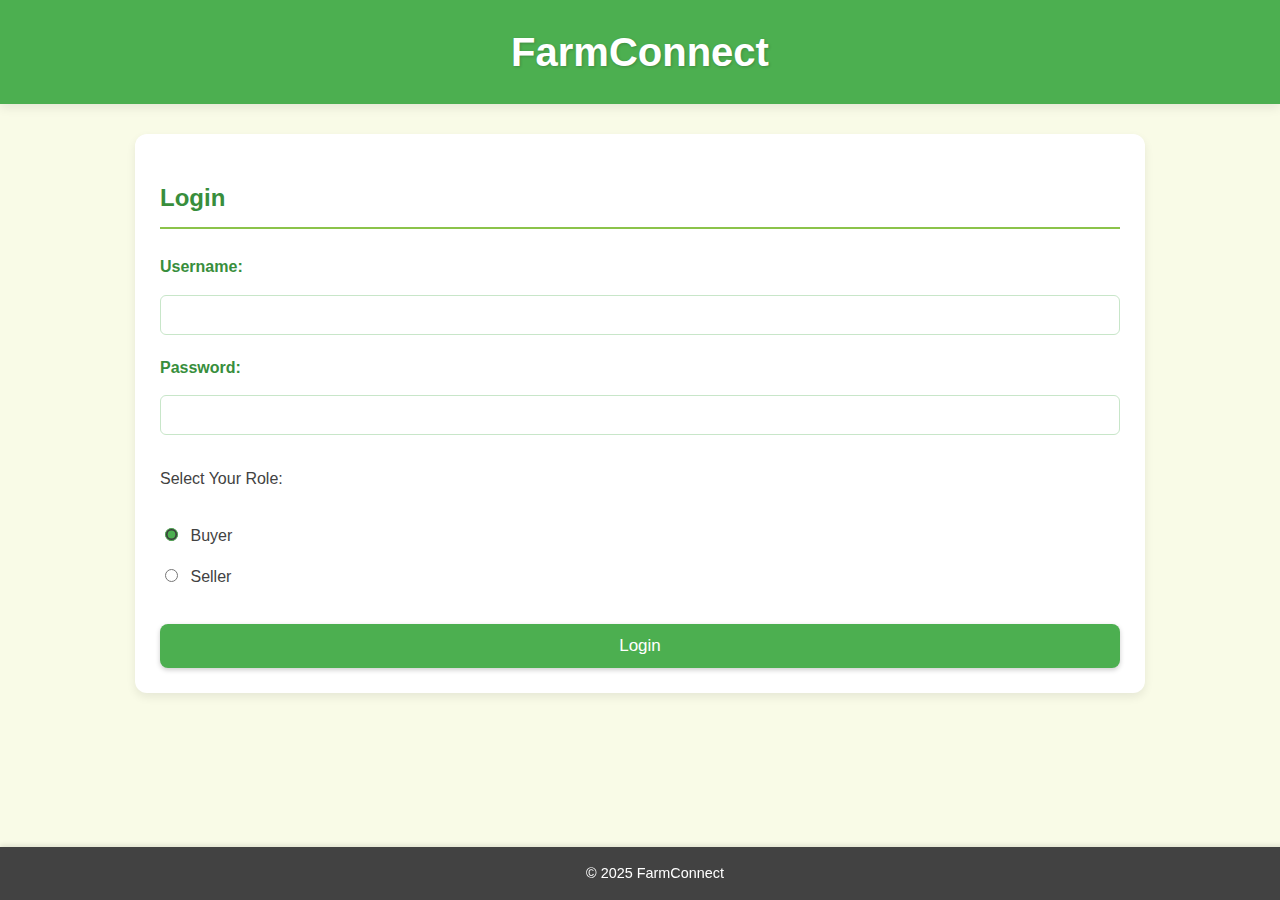
<file: index.html>
<!DOCTYPE html>
<html lang="en">
<head>
  <meta charset="UTF-8">
  <meta name="viewport" content="width=device-width, initial-scale=1.0">
  <title>FarmConnect Login</title>
  <link rel="stylesheet" href="style.css">
</head>
<body>
  <header><h1>FarmConnect</h1></header>

  <main class="container">
    <h2>Login</h2>
    <form id="loginForm">
      <label for="username">Username:</label>
      <input type="text" id="username" required>
      
      <label for="password">Password:</label>
      <input type="password" id="password" required>

      <p>Select Your Role:</p>
      <div>
        <input type="radio" name="role" value="buyer" id="buyer" checked>
        <label for="buyer">Buyer</label>
      </div>
      <div>
        <input type="radio" name="role" value="seller" id="seller">
        <label for="seller">Seller</label>
      </div>

      <button type="submit" class="btn" style="margin-top: 20px;">Login</button>
    </form>
  </main>

  <footer>&copy; 2025 FarmConnect</footer>
  <script src="script.js"></script>
</body>
</html>
</file>
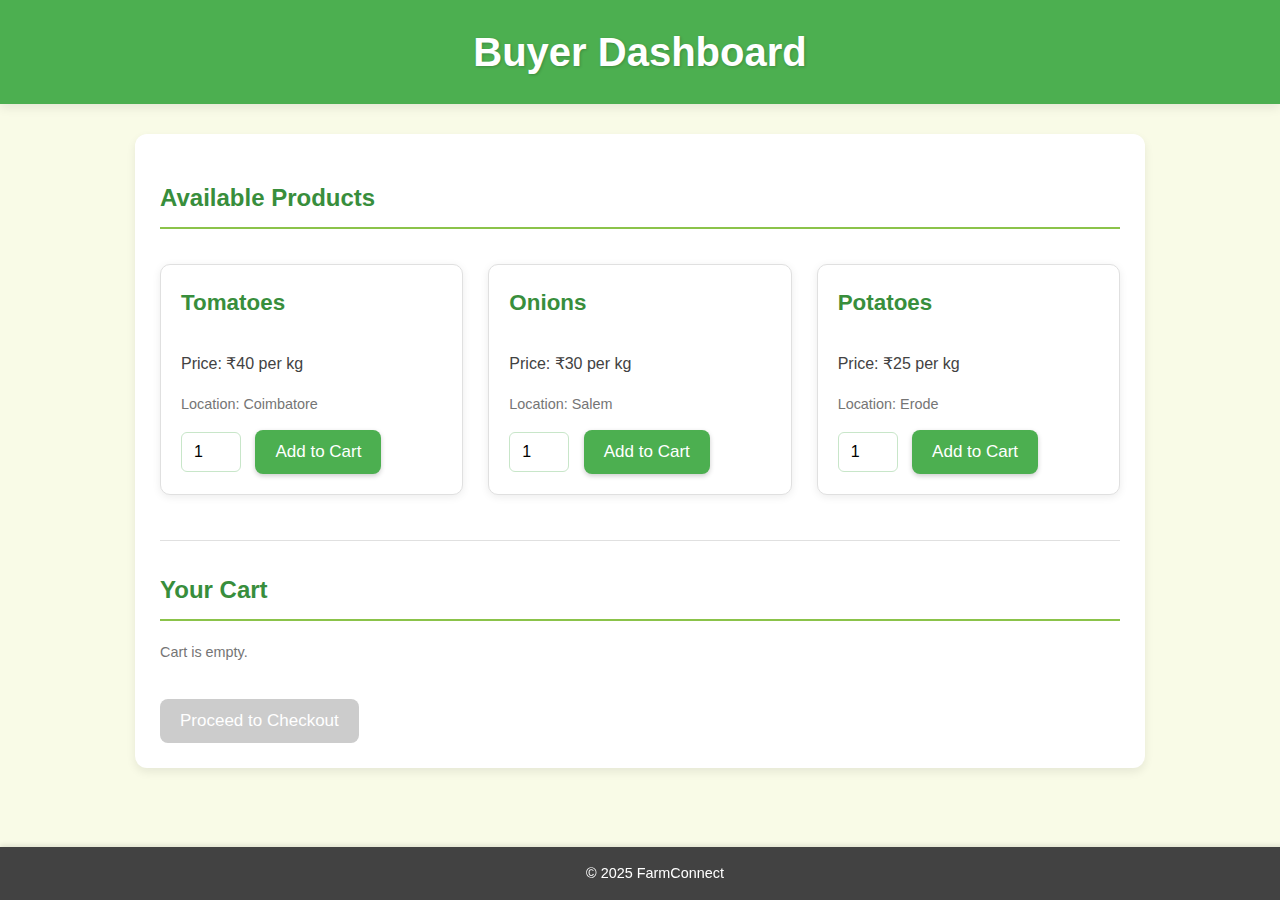
<file: buyer.html>
<!DOCTYPE html>
<html lang="en">
<head>
  <meta charset="UTF-8">
  <meta name="viewport" content="width=device-width, initial-scale=1.0">
  <title>Buyer Dashboard</title>
  <link rel="stylesheet" href="style.css">
</head>
<body>
  <header><h1>Buyer Dashboard</h1></header>
  <main class="container">
    <section>
      <h2>Available Products</h2>
      <div id="buyerProducts"></div>
    </section>
    <hr style="margin: 30px 0;">
    <section>
      <h2>Your Cart</h2>
      <div id="cartItems"></div>
      <button id="checkoutBtn" class="btn" style="margin-top: 20px;">Proceed to Checkout</button>
    </section>
  </main>
  <footer>&copy; 2025 FarmConnect</footer>
  <script src="script.js"></script>
</body>
</html>
</file>
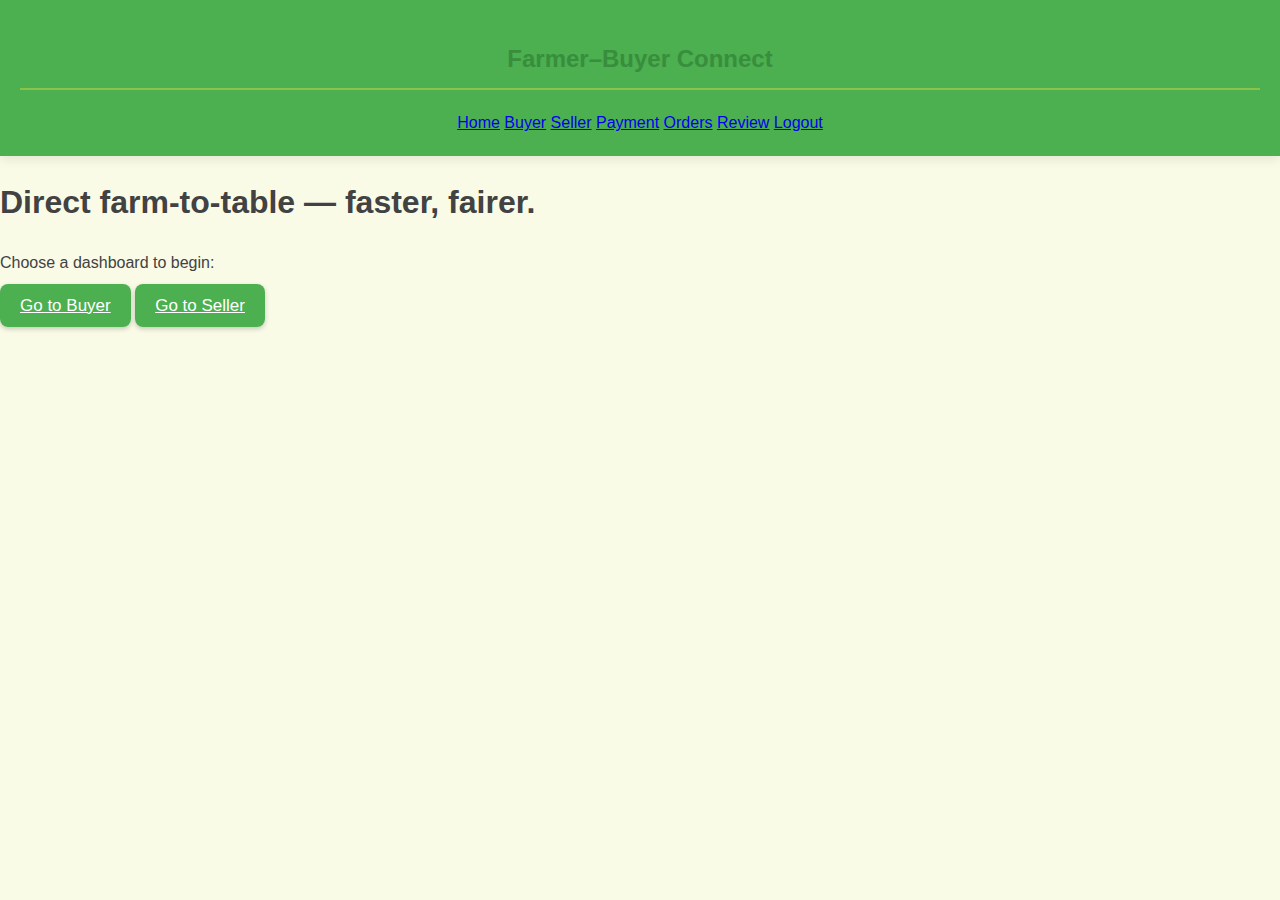
<file: home.html>
<!DOCTYPE html>
<html lang="en">
<head>
  <meta charset="utf-8" />
  <meta name="viewport" content="width=device-width,initial-scale=1" />
  <title>Home | Farmer-Buyer Connect</title>
  <link rel="stylesheet" href="style.css" />
</head>
<body>
  <header class="navbar">
    <h2>Farmer–Buyer Connect</h2>
    <nav>
      <a href="home.html" class="active">Home</a>
      <a href="buyer.html">Buyer</a>
      <a href="seller.html">Seller</a>
      <a href="payment.html">Payment</a>
      <a href="order_history.html">Orders</a>
      <a href="review.html">Review</a>
      <a href="index.html" class="logout">Logout</a>
    </nav>
  </header>

  <main class="welcome">
    <h1>Direct farm-to-table — faster, fairer.</h1>
    <p>Choose a dashboard to begin:</p>
    <div>
      <a href="buyer.html" class="btn">Go to Buyer</a>
      <a href="seller.html" class="btn ghost">Go to Seller</a>
    </div>
  </main>

  <div id="toast"></div>
  <script src="script.js" defer></script>
</body>
</html>
</file>
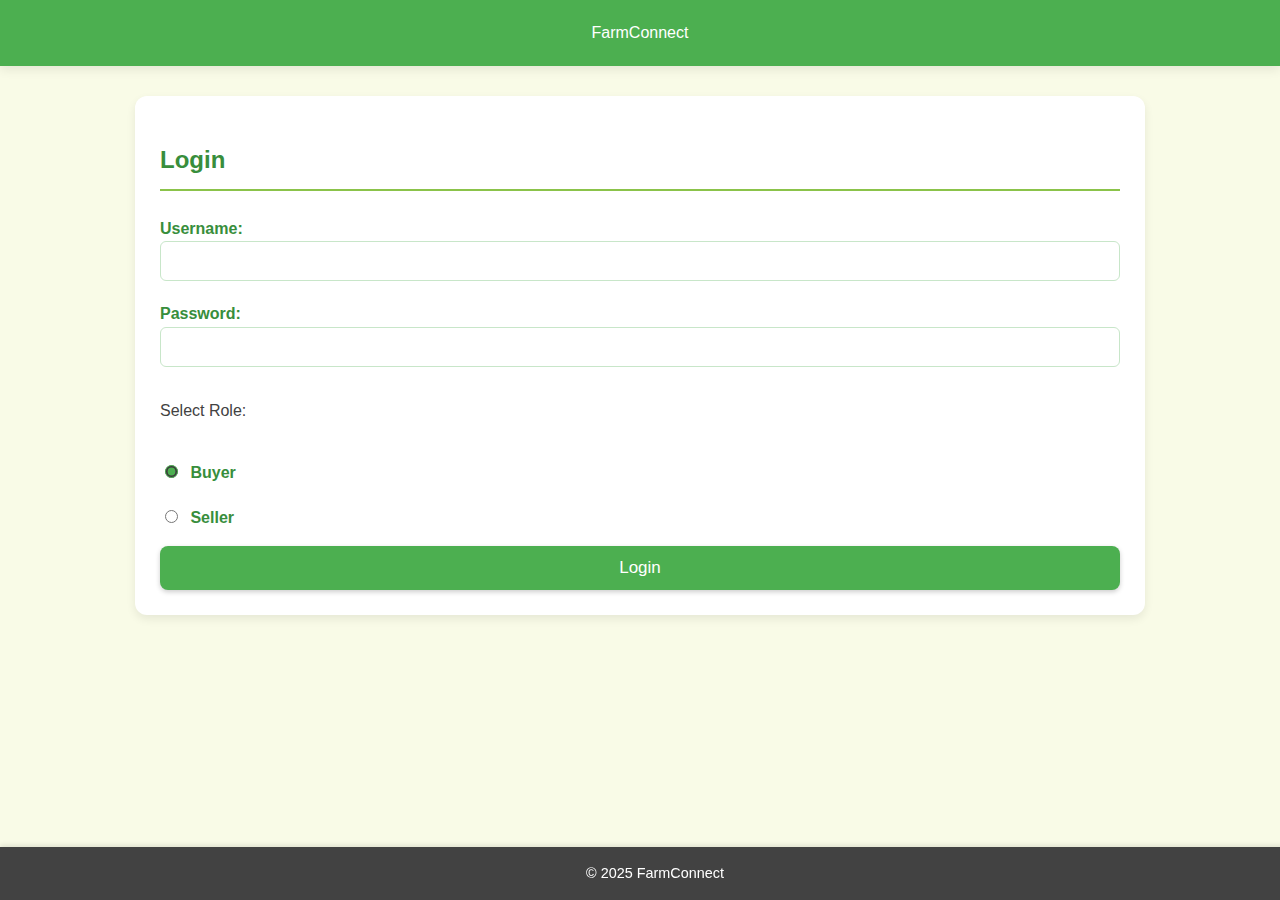
<file: login.html>
<!DOCTYPE html>
<html lang="en">
<head>
  <meta charset="UTF-8">
  <meta name="viewport" content="width=device-width, initial-scale=1.0">
  <title>FarmConnect Login</title>
  <link rel="stylesheet" href="style.css">
</head>
<body>
  <header>FarmConnect</header>

  <div class="container">
    <h2>Login</h2>
    <form id="loginForm">
      <label>
        Username:
        <input type="text" id="username" required>
      </label>
      <label>
        Password:
        <input type="password" id="password" required>
      </label>

      <p>Select Role:</p>
      <label>
        <input type="radio" name="role" value="buyer" checked> Buyer
      </label>
      <label>
        <input type="radio" name="role" value="seller"> Seller
      </label>

      <button type="submit" class="btn">Login</button>
    </form>
  </div>

  <footer>© 2025 FarmConnect</footer>

  <script src="script.js"></script>
</body>
</html>
</file>
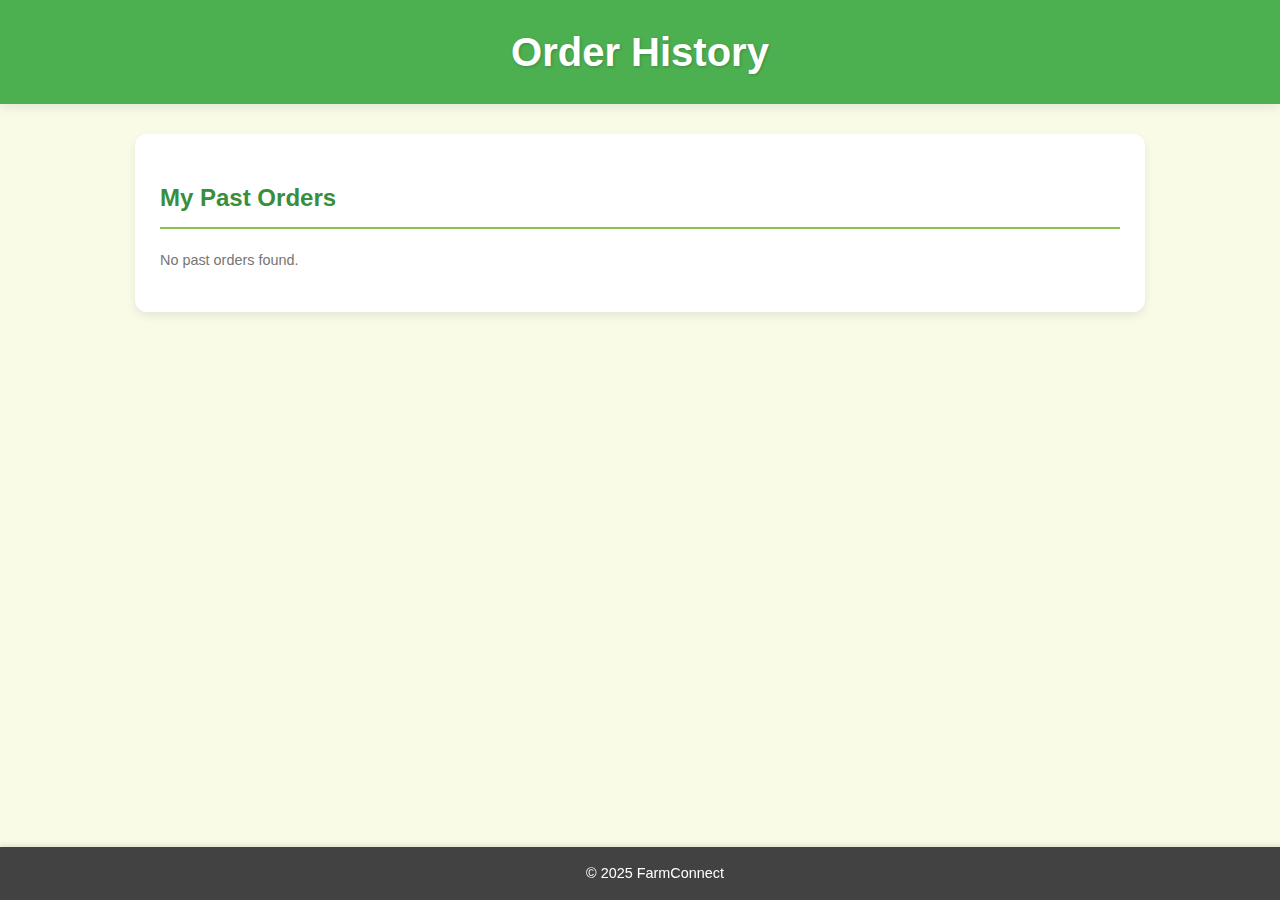
<file: order_history.html>
<!DOCTYPE html>
<html lang="en">
<head>
  <meta charset="UTF-8">
  <meta name="viewport" content="width=device-width, initial-scale=1.0">
  <title>Order History</title>
  <link rel="stylesheet" href="style.css">
</head>
<body>
  <header><h1>Order History</h1></header>
  <main class="container">
    <h2>My Past Orders</h2>
    <div id="orderList"></div>
  </main>
  <footer>&copy; 2025 FarmConnect</footer>
  <script src="script.js"></script>
</body>
</html>
</file>
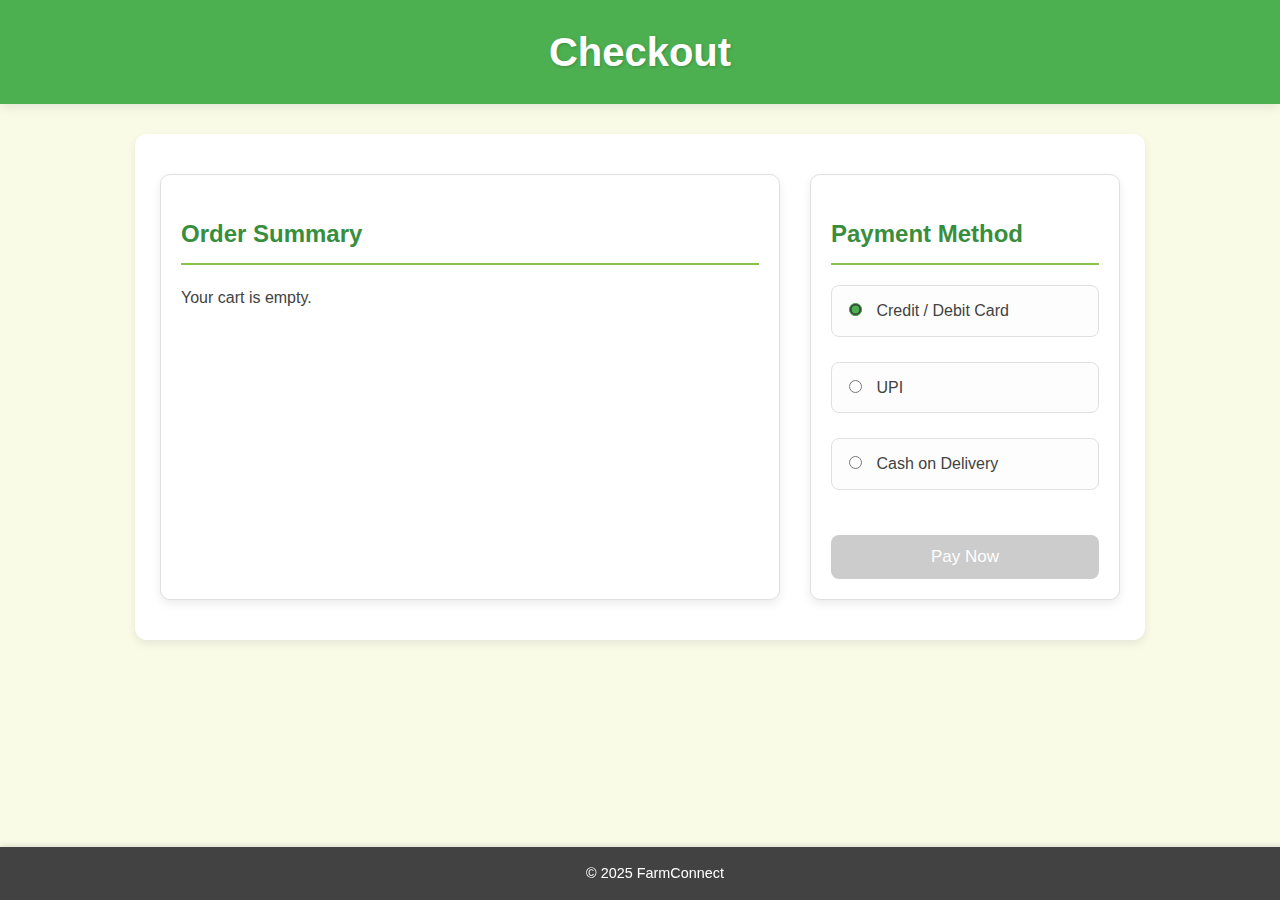
<file: payment.html>
<!DOCTYPE html>
<html lang="en">
<head>
  <meta charset="UTF-8">
  <meta name="viewport" content="width=device-width, initial-scale=1.0">
  <title>Payment</title>
  <link rel="stylesheet" href="style.css">
</head>
<body>
  <header><h1>Checkout</h1></header>
  <main class="container">
    <div class="payment-layout">
      <section class="order-summary card">
        <h2>Order Summary</h2>
        <div id="billDetails">
          </div>
      </section>

      <section class="payment-options card">
        <h2>Payment Method</h2>
        <form id="paymentForm">
          <div class="payment-method">
            <input type="radio" id="creditCard" name="paymentMethod" value="card" checked>
            <label for="creditCard">Credit / Debit Card</label>
          </div>
          <div id="creditCardForm">
            <label for="cardNumber">Card Number:</label>
            <input type="text" id="cardNumber" placeholder="1234 5678 9012 3456">
            <label for="cardExpiry">Expiry Date:</label>
            <input type="text" id="cardExpiry" placeholder="MM/YY">
            <label for="cardCVC">CVC:</label>
            <input type="text" id="cardCVC" placeholder="123">
          </div>
          <div class="payment-method">
            <input type="radio" id="upi" name="paymentMethod" value="upi">
            <label for="upi">UPI</label>
          </div>
          <div class="payment-method">
            <input type="radio" id="cod" name="paymentMethod" value="cod">
            <label for="cod">Cash on Delivery</label>
          </div>
          <button id="payBtn" class="btn" style="width: 100%; margin-top: 20px;">Pay Now</button>
        </form>
      </section>
    </div>
  </main>
  <footer>&copy; 2025 FarmConnect</footer>
  <script src="script.js"></script>
</body>
</html>
</file>
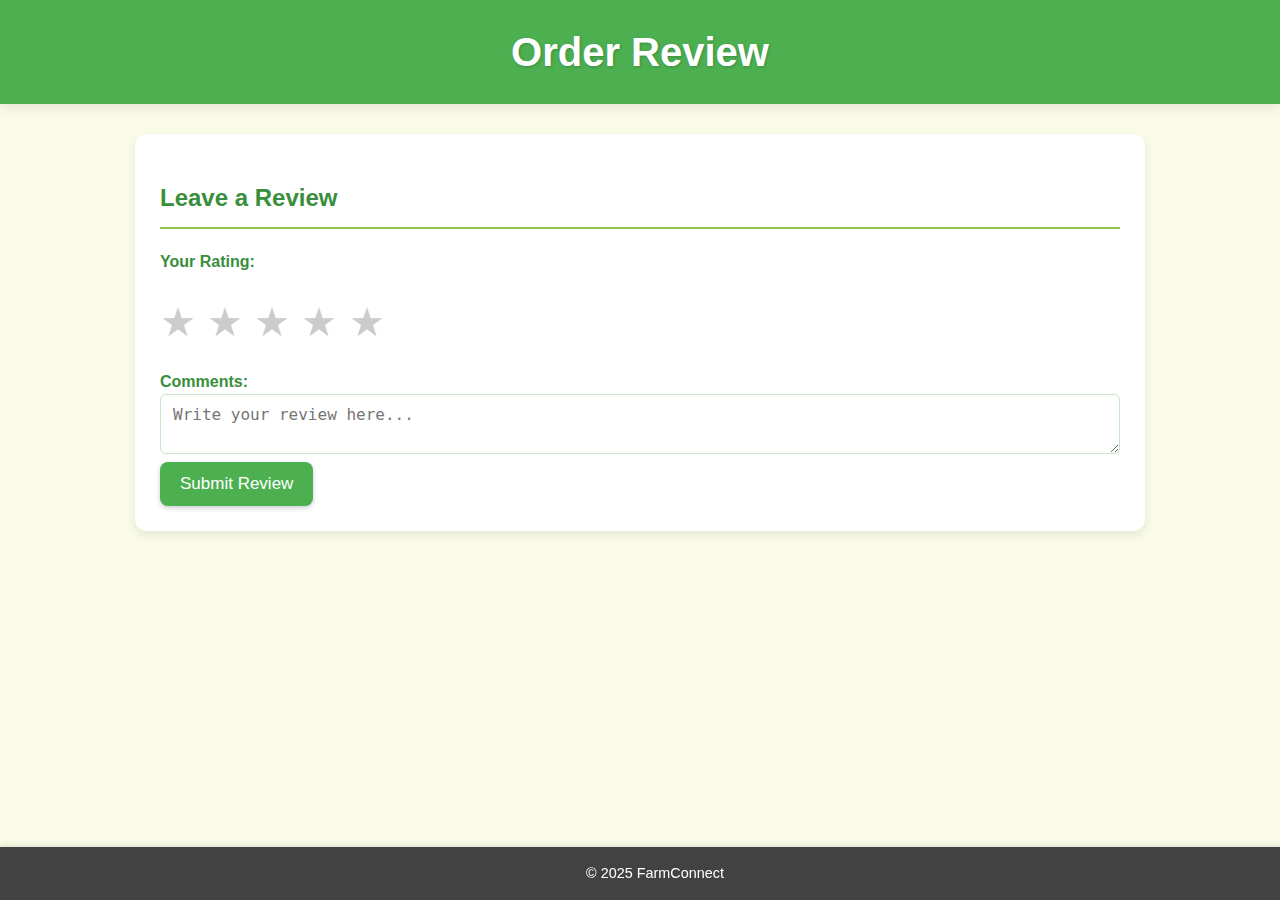
<file: review.html>
<!DOCTYPE html>
<html lang="en">
<head>
  <meta charset="UTF-8">
  <meta name="viewport" content="width=device-width, initial-scale=1.0">
  <title>Review Your Order</title>
  <link rel="stylesheet" href="style.css">
</head>
<body>
  <header><h1>Order Review</h1></header>
  <main class="container">
    <h2>Leave a Review</h2>
    <div id="orderDetails"></div>
    
    <label>Your Rating:</label>
    <div class="stars" id="starRating">
      <span data-value="1">★</span>
      <span data-value="2">★</span>
      <span data-value="3">★</span>
      <span data-value="4">★</span>
      <span data-value="5">★</span>
    </div>
    
    <label for="reviewText">Comments:</label>
    <textarea id="reviewText" placeholder="Write your review here..."></textarea>
    
    <button id="submitReview" class="btn">Submit Review</button>
  </main>
  <footer>&copy; 2025 FarmConnect</footer>
  <script src="script.js"></script>
</body>
</html>
</file>
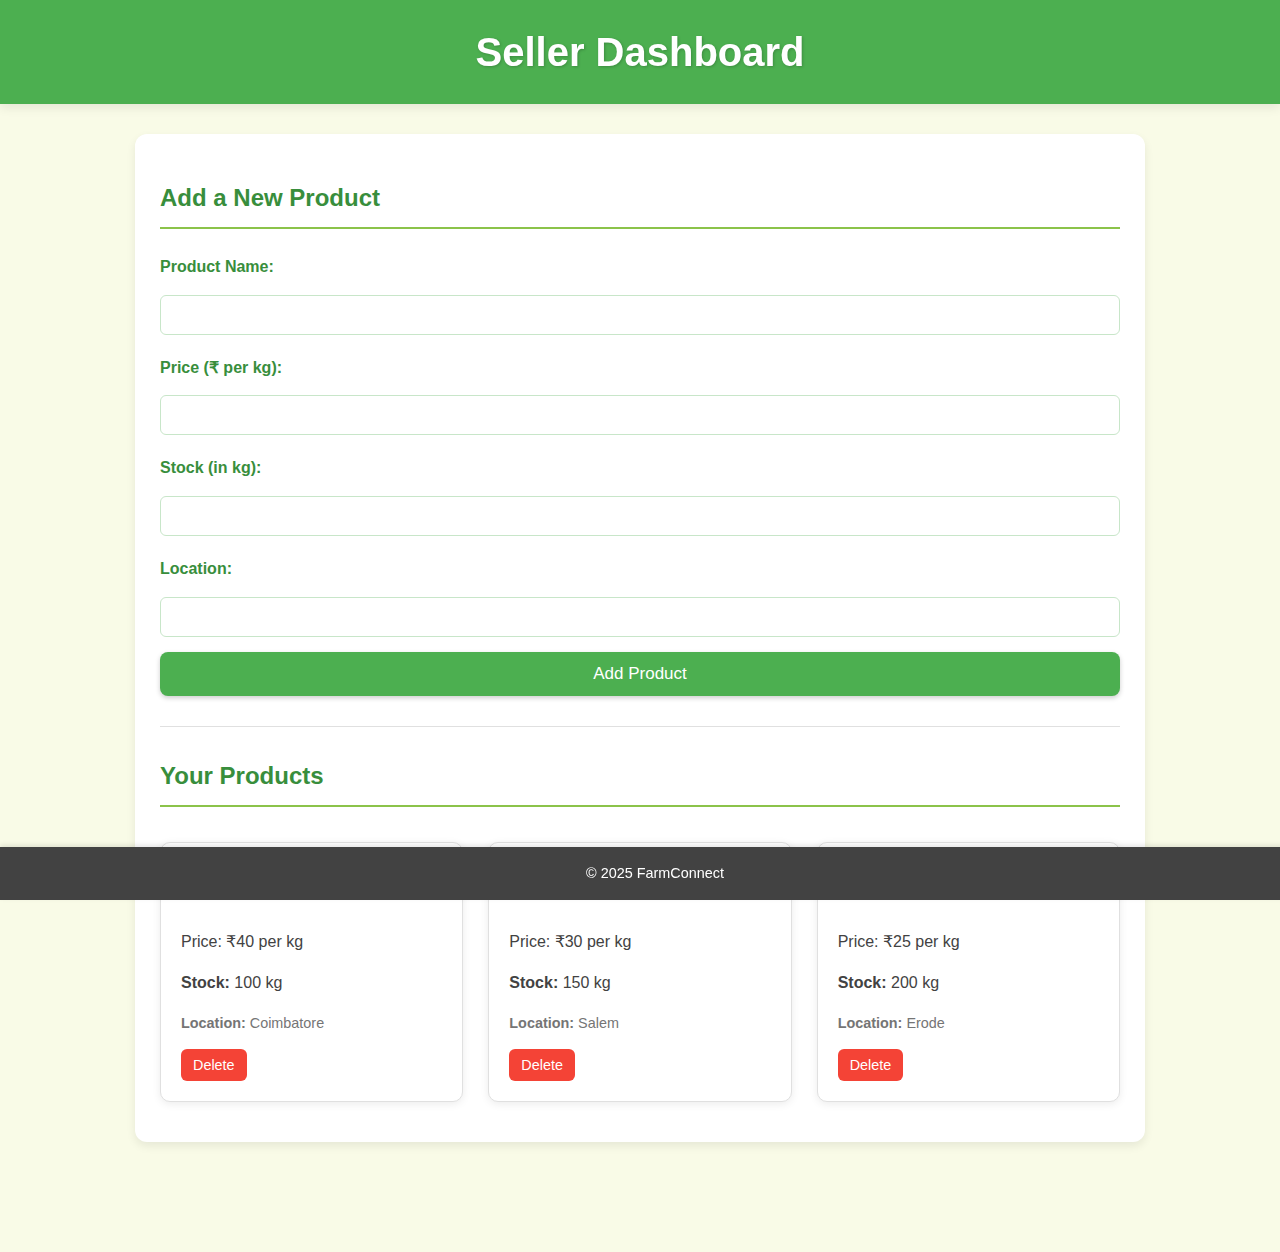
<file: seller.html>
<!DOCTYPE html>
<html lang="en">
<head>
  <meta charset="UTF-8">
  <meta name="viewport" content="width=device-width, initial-scale=1.0">
  <title>Seller Dashboard</title>
  <link rel="stylesheet" href="style.css">
</head>
<body>
  <header><h1>Seller Dashboard</h1></header>
  <main class="container">
    <section>
      <h2>Add a New Product</h2>
      <form id="sellerForm">
        <label for="productName">Product Name:</label>
        <input type="text" id="productName" required>
        
        <label for="productPrice">Price (₹ per kg):</label>
        <input type="number" id="productPrice" required>
        
        <label for="productStock">Stock (in kg):</label>
        <input type="number" id="productStock" required>
        
        <label for="productLocation">Location:</label>
        <input type="text" id="productLocation" required>
        
        <button type="submit" class="btn">Add Product</button>
      </form>
    </section>
    <hr style="margin: 30px 0;">
    <section>
      <h2>Your Products</h2>
      <div id="sellerProducts"></div>
    </section>
  </main>
  <footer>&copy; 2025 FarmConnect</footer>
  <script src="script.js"></script>
</body>
</html>
</file>
<file: style.css>
/* ---------- GLOBAL STYLES ---------- */
:root {
  --primary-green: #4CAF50; /* A fresh green */
  --light-green: #8BC34A;   /* Lighter, softer green */
  --dark-green: #388E3C;    /* Deeper green for hover/active */
  --accent-orange: #FF9800; /* Bright orange for accents */
  --light-bg: #F9FBE7;      /* Very light yellow-green background */
  --dark-text: #424242;     /* Dark grey text */
  --light-text: #757575;    /* Lighter grey text */
  --white: #FFFFFF;
  --card-bg: #FFFFFF;
  --shadow: 0 4px 10px rgba(0,0,0,0.08);
  --hover-shadow: 0 6px 15px rgba(0,0,0,0.15);
}

body {
  font-family: 'Segoe UI', Tahoma, Geneva, Verdana, sans-serif;
  margin: 0;
  padding: 0;
  background: var(--light-bg);
  color: var(--dark-text);
  padding-bottom: 80px; /* Space for footer */
  line-height: 1.6;
  animation: fadeIn 1s ease-in-out;
}

@keyframes fadeIn {
  from { opacity: 0; }
  to { opacity: 1; }
}

header {
  background-color: var(--primary-green);
  color: var(--white);
  padding: 20px;
  text-align: center;
  box-shadow: var(--shadow);
  position: sticky;
  top: 0;
  z-index: 1000;
}

header h1 {
  margin: 0;
  font-size: 2.5em;
  text-shadow: 1px 1px 3px rgba(0,0,0,0.2);
}

footer {
  background-color: var(--dark-text);
  color: var(--white);
  text-align: center;
  padding: 15px;
  position: fixed;
  bottom: 0;
  width: 100%;
  font-size: 0.9em;
  box-shadow: 0 -2px 5px rgba(0,0,0,0.1);
}

.container {
  max-width: 960px;
  margin: 30px auto;
  padding: 25px;
  background: var(--card-bg);
  border-radius: 12px;
  box-shadow: var(--shadow);
  transition: transform 0.3s ease-in-out;
}

.container:hover {
  transform: translateY(-3px);
  box-shadow: var(--hover-shadow);
}

h2 {
  color: var(--dark-green);
  border-bottom: 2px solid var(--light-green);
  padding-bottom: 10px;
  margin-bottom: 20px;
}

/* ---------- BUTTONS ---------- */
.btn {
  background-color: var(--primary-green);
  color: var(--white);
  padding: 12px 20px;
  border: none;
  border-radius: 8px;
  cursor: pointer;
  font-size: 17px;
  transition: background-color 0.3s ease, transform 0.2s ease, box-shadow 0.3s ease;
  box-shadow: 0 2px 5px rgba(0,0,0,0.2);
}

.btn:hover {
  background-color: var(--dark-green);
  transform: translateY(-2px) scale(1.02);
  box-shadow: 0 4px 8px rgba(0,0,0,0.3);
}

.btn:active {
  transform: translateY(0);
  box-shadow: 0 1px 3px rgba(0,0,0,0.2);
}

.btn:disabled {
  background-color: #ccc;
  cursor: not-allowed;
  transform: none;
  box-shadow: none;
}

/* ---------- FORMS & INPUTS ---------- */
form {
  display: flex;
  flex-direction: column;
  gap: 15px;
}

input[type="text"],
input[type="password"],
input[type="number"],
textarea {
  width: 100%;
  padding: 10px 12px;
  border: 1px solid #c8e6c9; /* Lighter green border */
  border-radius: 6px;
  box-sizing: border-box;
  font-size: 16px;
  transition: border-color 0.3s ease, box-shadow 0.3s ease;
}

input[type="text"]:focus,
input[type="password"]:focus,
input[type="number"]:focus,
textarea:focus {
  border-color: var(--primary-green);
  box-shadow: 0 0 0 3px rgba(76, 175, 80, 0.3); /* Green glow */
  outline: none;
}

label {
  margin-top: 5px;
  font-weight: bold;
  color: var(--dark-green);
}

/* Radio buttons specific style */
input[type="radio"] {
  margin-right: 8px;
  accent-color: var(--primary-green); /* Tint for radio buttons */
}
input[type="radio"] + label {
  font-weight: normal;
  color: var(--dark-text);
  cursor: pointer;
}

/* ---------- PRODUCT & ORDER CARDS ---------- */
.card {
  background: var(--card-bg);
  padding: 20px;
  margin: 15px 0;
  border-radius: 10px;
  border: 1px solid #e0e0e0;
  box-shadow: 0 2px 8px rgba(0,0,0,0.08);
  transition: transform 0.3s ease-out, box-shadow 0.3s ease-out;
}

.card:hover {
  transform: translateY(-5px) scale(1.01);
  box-shadow: 0 8px 18px rgba(0,0,0,0.15);
}

.card h4 {
  color: var(--dark-green);
  margin-top: 0;
  font-size: 1.4em;
}

#buyerProducts, #sellerProducts {
  display: grid;
  grid-template-columns: repeat(auto-fill, minmax(280px, 1fr));
  gap: 25px;
}

/* ---------- CART STYLES ---------- */
.cart-item {
  display: flex;
  justify-content: space-between;
  align-items: center;
  padding: 12px;
  background: #e8f5e9; /* Light green for cart items */
  border-radius: 8px;
  margin-bottom: 8px;
  border: 1px solid #dcedc8;
  animation: slideInLeft 0.5s ease-out;
}

@keyframes slideInLeft {
  from { opacity: 0; transform: translateX(-20px); }
  to { opacity: 1; transform: translateX(0); }
}

.cart-item span {
  flex-grow: 1;
  margin-right: 15px;
}

.remove-btn {
  background-color: #f44336; /* Red */
  color: var(--white);
  border: none;
  padding: 8px 12px;
  border-radius: 6px;
  cursor: pointer;
  font-size: 0.9em;
  transition: background-color 0.3s ease, transform 0.2s ease;
}

.remove-btn:hover {
  background-color: #d32f2f;
  transform: scale(1.05);
}

/* ---------- STAR RATING ---------- */
.stars {
  font-size: 2.5rem; /* Larger stars */
  color: #ccc;
  cursor: pointer;
  margin: 15px 0;
}
.stars span {
  transition: color 0.2s ease, transform 0.2s ease;
  display: inline-block; /* Allows individual star animation */
}
.stars span.active,
.stars span:hover,
.stars span:hover ~ span {
  color: var(--accent-orange); /* Gold for active/hover */
  transform: scale(1.1); /* Pop effect on hover/active */
}
.stars span:active {
  transform: scale(0.9);
}

/* ---------- UTILITIES ---------- */
.muted {
  color: var(--light-text);
  font-size: 0.9em;
}

hr {
  border: none;
  border-top: 1px solid #e0e0e0;
  margin: 40px 0;
}

/* ---------- PAYMENT PAGE LAYOUT ---------- */
.payment-layout {
  display: grid;
  grid-template-columns: 2fr 1fr;
  gap: 30px;
  animation: slideInUp 0.8s ease-out;
}

@keyframes slideInUp {
  from { opacity: 0; transform: translateY(20px); }
  to { opacity: 1; transform: translateY(0); }
}

.order-summary, .payment-options {
  padding: 20px;
  background: var(--card-bg);
  border-radius: 10px;
  box-shadow: var(--shadow);
}

/* Bill Table */
#billDetails table {
  width: 100%;
  border-collapse: collapse;
  margin-top: 15px;
  font-size: 0.95em;
}
#billDetails th, #billDetails td {
  text-align: left;
  padding: 10px;
  border-bottom: 1px solid #eee;
}
#billDetails th {
  background-color: #f5f5f5;
  color: var(--dark-green);
  font-weight: bold;
}
#billDetails tr:last-child td {
  border-bottom: none;
}
.grand-total {
  font-weight: bold;
  font-size: 1.3em;
  color: var(--primary-green);
}

/* Payment Method Options */
.payment-method {
  padding: 12px;
  border: 1px solid #e0e0e0;
  border-radius: 8px;
  margin-bottom: 10px;
  cursor: pointer;
  background-color: #fdfdfd;
  transition: background-color 0.3s ease, border-color 0.3s ease;
}
.payment-method:hover {
  background-color: #f0f8f0;
  border-color: var(--primary-green);
}

.payment-method input[type="radio"] {
  margin-right: 10px;
}

#creditCardForm {
  padding: 15px;
  margin-top: 15px;
  border: 1px dashed var(--light-green); /* Dashed border for card form */
  border-radius: 8px;
  background-color: #f9fff9;
  display: none; /* Hidden by default, shown by JS */
  animation: slideInDown 0.4s ease-out;
}

@keyframes slideInDown {
  from { opacity: 0; transform: translateY(-10px); }
  to { opacity: 1; transform: translateY(0); }
}

#creditCardForm label {
  margin-top: 10px;
  display: block;
}
#creditCardForm input {
  margin-bottom: 10px;
}


/* Responsive layout for smaller screens */
@media (max-width: 768px) {
  .payment-layout {
    grid-template-columns: 1fr;
  }
  .container {
    margin: 20px 15px;
    padding: 15px;
  }
  header h1 {
    font-size: 2em;
  }
  #buyerProducts, #sellerProducts {
    grid-template-columns: 1fr; /* Stack products on small screens */
  }
}

/* Animation for login/form elements on load */
.container form {
  animation: popIn 0.6s cubic-bezier(0.25, 0.46, 0.45, 0.94) both;
}
@keyframes popIn {
  0% {
    transform: scale(0.9);
    opacity: 0;
  }
  100% {
    transform: scale(1);
    opacity: 1;
  }
}
</file>
